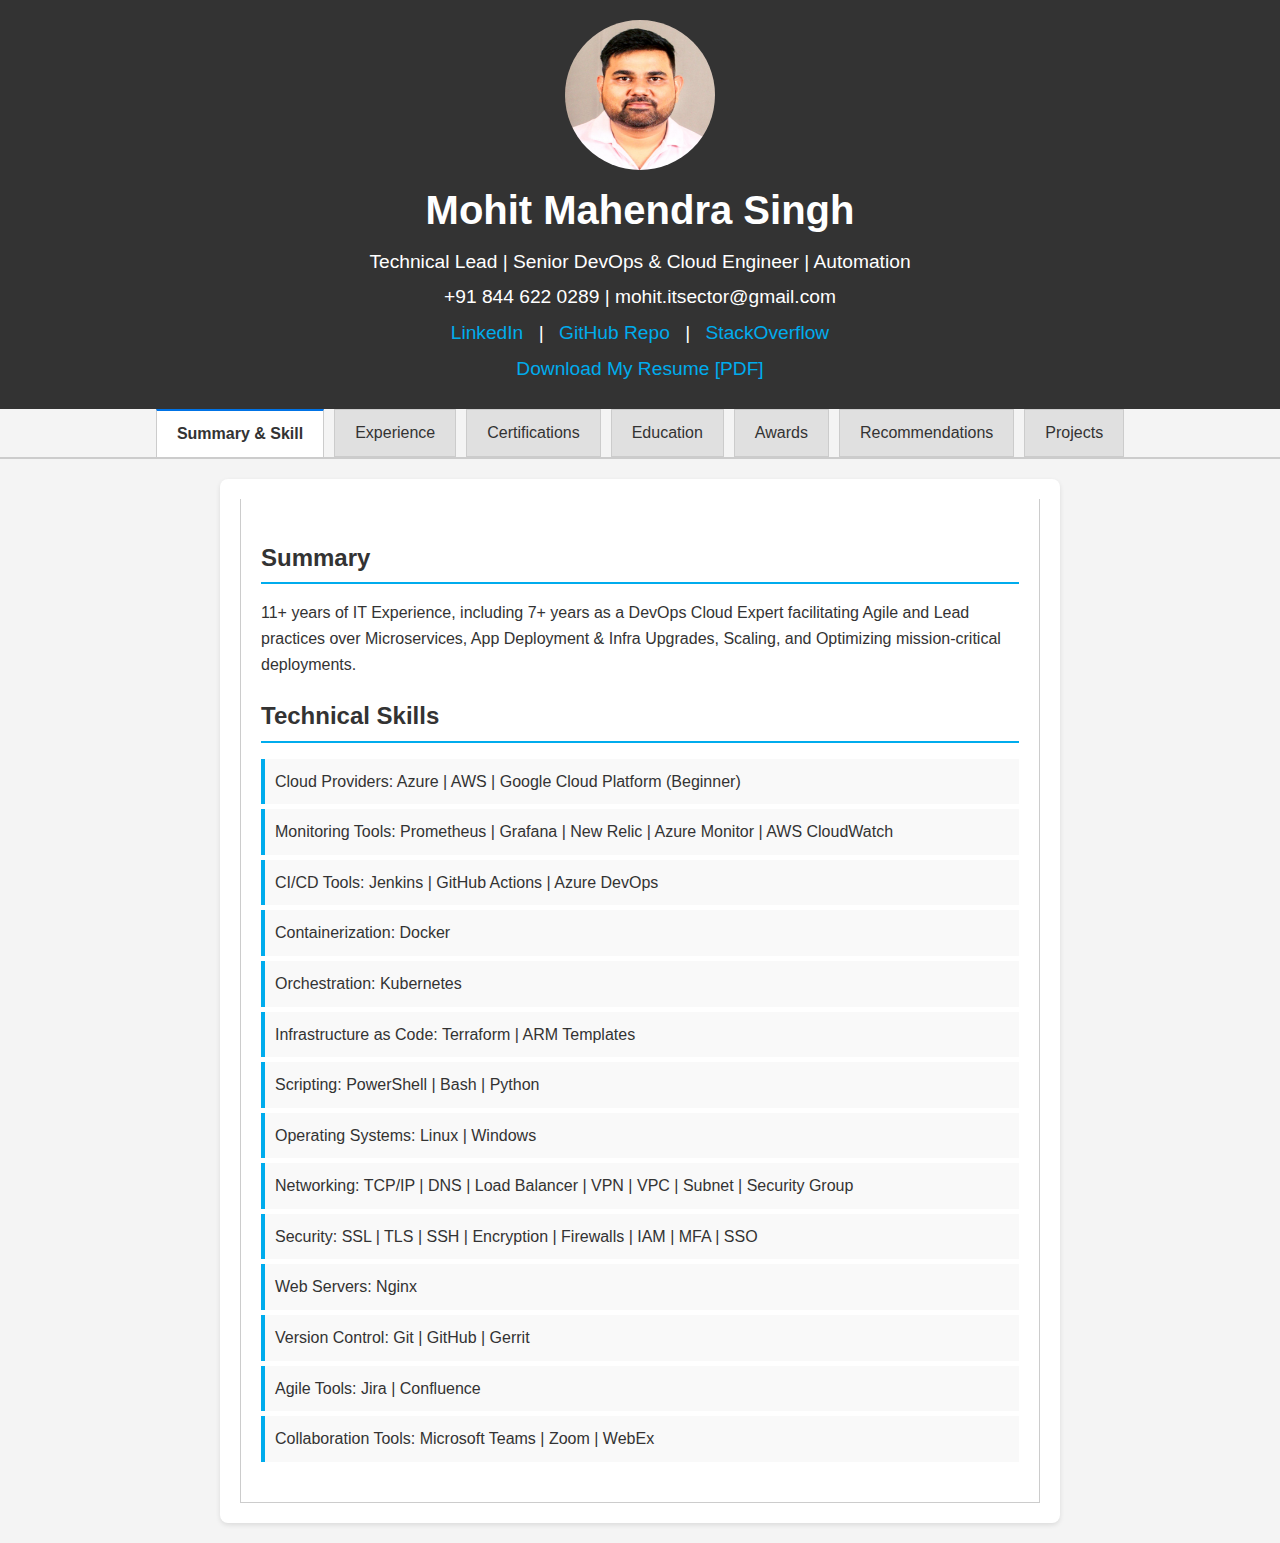
<file: index.html>
<!DOCTYPE html>
<html lang="en">
<head>
    <meta charset="UTF-8">
    <meta name="viewport" content="width=device-width, initial-scale=1.0">
    <title>My Resume</title>
    <link rel="stylesheet" href="styles.css">
</head>
<body>
    <header>
        <img src="images/profile.jpg" alt="Profile Picture" style="width:150px; height:150px; border-radius:50%;">
        <h1>Mohit Mahendra Singh</h1>
        <p>Technical Lead | Senior DevOps & Cloud Engineer | Automation</p>
        <p>+91 844 622 0289 | mohit.itsector@gmail.com</p>
        <p>
            <a href="https://www.linkedin.com/in/mohitmsingh/">LinkedIn</a> | 
            <a href="https://github.com/mohitmsingh">GitHub Repo</a> | 
            <a href="https://stackoverflow.com/users/10126162/mohit-m-singh">StackOverflow</a>
        </p>
        <p>
        <a href="files/MohitSingh_DevOpsCloud_Resume_2025.pdf" download="MohitSingh_DevOpsCloud_Resume_2025.pdf" class="download-link">
            <i class="fa fa-download"></i> Download My Resume [PDF] </a> 
            <!-- | 
        <a href="files/MohitSingh_DevOpsCloud_Resume_2025.docx" download="MohitSingh_DevOpsCloud_Resume_2025.docx" class="download-link">
            <i class="fa fa-download"></i> Download My Resume [DOCX] -->
        </a>
        </p>
    </header>
    <div class="tabs">
        <div class="tab active" data-tab="summary">Summary & Skill</div>
        <div class="tab" data-tab="experience">Experience</div>
        <div class="tab" data-tab="certifications">Certifications</div>
        <div class="tab" data-tab="education">Education</div>
        <div class="tab" data-tab="awards">Awards</div>
        <div class="tab" data-tab="recommendation">Recommendations</div>
        <div class="tab" data-tab="project">Projects</div>
    </div>
    <main>
        <div id="summary" class="tab-content active">
            <section>
                <h2>Summary</h2>
                <div class="content">
                    <p>11+ years of IT Experience, including 7+ years as a DevOps Cloud Expert facilitating Agile and Lead practices over Microservices, App Deployment & Infra Upgrades, Scaling, and Optimizing mission-critical deployments.</p>
                </div>
            </section>
            <section>
                <h2>Technical Skills</h2>
                <ul>
                    <li>Cloud Providers: Azure | AWS | Google Cloud Platform (Beginner)</li>
                    <li>Monitoring Tools: Prometheus | Grafana | New Relic | Azure Monitor | AWS CloudWatch</li>
                    <li>CI/CD Tools: Jenkins | GitHub Actions | Azure DevOps</li>
                    <li>Containerization: Docker</li>
                    <li>Orchestration: Kubernetes</li>
                    <li>Infrastructure as Code: Terraform | ARM Templates</li>
                    <li>Scripting: PowerShell | Bash | Python</li>
                    <li>Operating Systems: Linux | Windows</li>
                    <li>Networking: TCP/IP | DNS | Load Balancer | VPN | VPC | Subnet | Security Group</li>
                    <li>Security: SSL | TLS | SSH | Encryption | Firewalls | IAM | MFA | SSO</li>
                    <li>Web Servers: Nginx</li>
                    <li>Version Control: Git | GitHub | Gerrit</li>
                    <li>Agile Tools: Jira | Confluence</li>
                    <li>Collaboration Tools: Microsoft Teams | Zoom | WebEx</li>                    
                </ul>
            </section>
        </div>
        <div id="experience" class="tab-content">
            <section>
                <h2>Experience</h2>
                <article>
                    <h3>Technical Lead – DevOps & Cloud | 06/2022 – Present [2 years 7 months] </h3>
                    <p><strong>Tech Mahindra Ltd.</strong> | Nagpur, MH</p>
                    <ul>
                        <li>Designed, implemented, and managed CI/CD pipelines utilizing GitHub Actions, Azure DevOps for Microsoft Azure & AWS Infrastructure.</li>
                        <li>Experience in creating Docker images and containers and pushing the images into ACR & EKC Registries.</li>
                        <li>Implemented deployment strategies for multiple applications, including Rolling Updates and Canary deployments in Elastic Kubernetes Service (EKS).</li>
                        <li>Automated repetitive tasks using IaC principles with tools like Terraform and Helm charts.</li>
                        <li>Utilized Python & Shell scripting for automation of ad hoc and maintenance tasks.</li>
                    </ul>
                </article>
    
                <article>
                    <h3>Technical Lead – DevOps & Cloud | 12/2021 - 05/2022 [6 months] </h3>
                    <p><strong>Wipro Ltd.</strong> | Pune, MH</p>
                    <ul>
                        <li>Provisioned AWS infrastructure using CloudFormation templates and deployed applications on ECS, LightSail, and EKS.</li>
                        <li>Created a fully automated CI/CD pipeline in Jenkins to continuously build, test artifacts, and trigger deployments on pull requests.</li>
                        <li>Developed Grafana dashboards to visualize Prometheus metrics.</li>
                        <li>Integrated AWS services for scalable cloud infrastructure management.</li>
                        <li>Utilized Bash scripting for build automation, deployment, and maintenance tasks.</li>
                    </ul>
                </article>
    
                <article>
                    <h3>Project Manager - DevOps | 07/2018 – 11/2021 [3 years 4 months] </h3>
                    <p><strong>Pactera Edge</strong> | Hyderabad, TG</p>
                    <ul>
                        <li>Provisioned global region infrastructure efficiently with Azure ARM Templates on Azure Landing Zone.</li>
                        <li>Demonstrated adeptness with foundational development tools and crafting complex pipelines using Azure DevOps.</li>
                        <li>Proficiently created images and containers, orchestrated PODs, and maintained services and ingress using Azure Kubernetes Service.</li>
                        <li>Managed various Azure resources including Key Vault, Resource Group, Service Bus, Containers, AKS, access policies, secrets, quota creation, and Pinning.</li>
                    </ul>
                </article>
    
                <article>
                    <h3>Senior Consultant | 07/2013 – 07/2018 [5 years]</h3>
                    <p><strong>Capgemini Ltd.</strong> | Pune, MH & Hungary, Europe</p>
                    <ul>
                        <li>Experience in installing and configuring Jenkins master and worker nodes. Built CI/CD pipeline and managing the infrastructure as code.</li>
                        <li>Responsible for managing source code and compiling using Maven.</li>
                        <li>Worked on Amazon Web Services (EC2, ELB, VPC, S3, CloudFront, IAM, RDS, Route 53, CloudWatch).</li>
                        <li>Managed deployment team of 15 members for working in all shifts.</li>
                    </ul>
                </article>
            </section>
        </div>
        <div id="certifications" class="tab-content">
            <section>
                <h2>Certifications</h2>
                <ul>
                    <li><a href="https://www.credly.com/badges/e0393bb7-c513-4a80-a20f-dafd69215ba4/public_url">AZ-900 Azure Fundamentals by Microsoft</a></li>
                    <li><a href="https://www.credly.com/go/RDTttkAYjTldPxowwCek6Q">CLF-C01 Cloud Practitioner by AWS</a></li>
                    <li><a href="https://www.linkedin.com/in/mohititsector/detail/overlay-view/urn:li:fsd_profileTreasuryMedia:(ACoAAArvgocB0oXeyJ485rbHEtmDfXM2wHbp548,1635465515139)/">ITIL Foundation Certificate</a></li>
                    <li><a href="#">New Relic Performance Pro Certified</a></li>
                </ul>
            </section>
        </div>
        <div id="education" class="tab-content">
            <section>
                <h2>Education</h2>
                <ul>
                    <li>[Full Time] B.E. in Electronics & Telecommunication, Nagpur University – 70%</li>
                    <li>[Part Time] Post Graduate Diploma in IT Management, SCDL, Symbiosis International (Deemed University) – 70%</li>
                </ul>
            </section>
        </div>
        <div id="awards" class="tab-content">
            <section>
                <h2>Awards</h2>
                <ul>
                    <li>"Digital Warrior Q1 2023" for providing end-to-end solutions of DevSecOps using GitHub Action.</li>
                    <li>"Go the Extra Mile Q3 2021" to create a team of 15 from scratch.</li>
                    <li>"Star Performer Q4 2018" for meeting target deliveries of client and deployed APP in UK & Germany Region.</li>
                    <li>"Pat on the Back 2015/2017" for regular assignments without losing any SLA.</li>
                </ul>
            </section>
        </div>
    
        <div id="recommendation" class="tab-content">
            <section id="recommendation">
                <h2>Recommendations</h2>
                <div class="content">
                    <img src="images/recommendations/recommendation1.png" alt="Recommendation 1 Screenshot" style="width:700px; height:auto;">
                    <img src="images/recommendations/recommendation2.png" alt="Recommendation 2 Screenshot" style="width:700px; height:auto;">
                    <img src="images/recommendations/recommendation3.png" alt="Recommendation 3 Screenshot" style="width:700px; height:auto;">
                    <img src="images/recommendations/recommendation4.png" alt="Recommendation 4 Screenshot" style="width:700px; height:auto;">
                </div>
            </section>
        </div>
        <div id="project" class="tab-content">
            <div class="nested-tabs-container">
                <div class="nested-tabs">
                    <div class="nested-tab active" data-nested-tab="Project 1">Project 1</div>
                    <div class="nested-tab" data-nested-tab="Project 2">Project 2</div>
                    <div class="nested-tab" data-nested-tab="Project 3">Project 3</div>
                    <div class="nested-tab" data-nested-tab="Project 4">Project 4</div>
                </div>
                <div class="nested-tab-contents">

                    <div id="Project 1" class="nested-tab-content active">
                        <h2>NASAzureFileSyncronizer (Sync NAS(OnPrem) to Jump Server to Azure Cloud)</h2>
                        <h3>1.1 Assumption & Limitation</h3>
                        <ul>
                            <li>Between OnPrem Jump Server to NAS, Robocopy is in place without /MIR i.e., copy-paste is happening between those endpoints, due to which anything deleted from Azure File Share will never be deleted from NAS.</li>
                            <li>Intentional & Adjustable Delay has been added between Azure File Share to OnPrem Jump Server to avoid any potential data/file loss.</li>
                            <li>Below diagram is the logical plan of the solution:</li>
                        </ul>
                        <img src="./images/project1/Picture1.png" alt="Logical Plan of the Solution">
                        <h3>Consideration on the Solution provided:</h3>
                        <ol>
                            <li>Azure Storage Sync Service will take care of syncing from Windows Server (On Prem) to Azure file share by services, so we have not added any code in the main script to handle that.</li>
                            <li>CSV will be the only input file to the main script.</li>
                            <li>For multiple NAS connections, please add input files to the main script. Based on that, the task scheduler frequency to run should be around every 10 minutes.</li>
                            <li>A mechanism has been added to capture logs on a specific path which will be shared in the SOP document.</li>
                        </ol>
                        <h3>1.2 Step 1 - Provide Input using CSV file [One Time Activity]</h3>
                        <ol>
                            <li>
                                Download the Tool Zip Package 
                                (<a href="https://github.com/mohitmsingh/automation-script/blob/main/powershell/NASAzureFileSyncronizer/NASAzureFileSyncronizer.zip">link</a>) 
                                to a specific Jump Server where we have storage sync service installed onto D: Drive and extract the file there:
                                <img src="./images/project1/Picture2.png" alt="Tool Extraction">
                            </li>
                            <li>
                                Navigate to Path <code>D:\NASAzureFileSyncronizer\Script</code>, and copy Input.csv file on your local machine for modification (for better visual on the data):
                                <img src="./images/project1/Picture3.png" alt="Navigation">
                                <img src="./images/project1/Picture4.png" alt="CSV Example">
                            </li>
                        </ol>
                        <table border="1">
                            <thead>
                                <tr>
                                    <th>Header</th>
                                    <th>Header Value</th>
                                    <th>Explanation</th>
                                </tr>
                            </thead>
                            <tbody>
                                <tr>
                                    <td>srno</td>
                                    <td>NAS1, NAS2</td>
                                    <td>Serial No.</td>
                                </tr>
                                <tr>
                                    <td>ennv</td>
                                    <td>Example: dev, sit, uat, prd</td>
                                    <td>Environment Name</td>
                                </tr>
                                <tr>
                                    <td>nasMachineUserName</td>
                                    <td>[Should be encrypted] <br> corp-aisXXXdev\\nas_nwf1, <br> corp-aisXXXdev\\nas_nwf2</td>
                                    <td>Username of NAS Machine Login should be encrypted using EncryptDecrypt Tool 
                                        <a href="https://github.com/mohitmsingh/automation-script/tree/main/powershell/NASAzureFileSyncronizer#13step-2---encrypt-confidential-value-one-time-activity">[Step 2 - Encrypt Confidential Value One Time Activity]</a>
                                    </td>
                                </tr>
                                <tr>
                                    <td>nasMachinePwd</td>
                                    <td>[Should be encrypted] <br> Password@1,Password@2</td>
                                    <td>Password of NAS Machine Login should be encrypted using EncryptDecrypt Tool 
                                        <a href="https://github.com/mohitmsingh/automation-script/tree/main/powershell/NASAzureFileSyncronizer#13step-2---encrypt-confidential-value-one-time-activity">[Step 2 - Encrypt Confidential Value One Time Activity]</a>
                                    </td>
                                </tr>
                                <tr>
                                    <td>inputNASPath</td>
                                    <td>\\\\10.137.XX.X\\sht_sdwf</td>
                                    <td>NAS Path which needs to be mapped as drive. It should be in the same format.</td>
                                </tr>
                                <tr>
                                    <td>inputOnPremPath</td>
                                    <td>D:\\sht_sbnwf</td>
                                    <td>On Prem Path (Windows server) where the script has been copied.</td>
                                </tr>
                                <tr>
                                    <td>inputParentFolder</td>
                                    <td>\\DEV\\DATA\\</td>
                                    <td>NAS Parent Folder should be added here. Example:
                                        <br> \\DEV\\DATA1\\ belongs to NAS1
                                        <br> \\STG\\DATA2\\ belongs to NAS2
                                    </td>
                                </tr>
                                <tr>
                                    <td>inputFolderReadWriteAccess</td>
                                    <td>FolderName1, FolderName2</td>
                                    <td>Subfolder names that need to be copied from NAS to Azure & Azure to NAS.</td>
                                </tr>
                                <tr>
                                    <td>inputFolderReadOnly</td>
                                    <td>FolderName1, FolderName2</td>
                                    <td>Subfolder names that need to be copied from NAS to Azure only.</td>
                                </tr>
                                <tr>
                                    <td>inputFolderWriteOnly</td>
                                    <td>FolderName1, FolderName2</td>
                                    <td>Subfolder names that need to be copied from Azure to NAS only.</td>
                                </tr>
                                <tr>
                                    <td>rgName</td>
                                    <td>Example: rg-AppName-az-region-dev-001</td>
                                    <td>Assumption: The value will be the same for all NAS to a particular environment.
                                        <br> Get the value from Azure side, Resource Group of storage sync service used for this environment.
                                    </td>
                                </tr>
                                <tr>
                                    <td>StorageSyncServiceName</td>
                                    <td>Example: sss-appname-az-region-dev-001</td>
                                    <td>Assumption: The value will be the same for all NAS to a particular environment.
                                        <br> Get the value from Azure side, Storage Sync Service used for this environment.
                                    </td>
                                </tr>
                                <tr>
                                    <td>SyncGroupName</td>
                                    <td>Example: appname-syncgroup1-dev</td>
                                    <td>Assumption: The value will be the same for all NAS to a particular environment.
                                        <br> Get the value from Azure side, the Sync Group Name used for this from the Storage Sync Service.
                                    </td>
                                </tr>
                                <tr>
                                    <td>CloudEndpointName</td>
                                    <td>[Should be encrypted] Example: 112b9026-XXXX-XXXX-XXXX-0e70e17aaf64</td>
                                    <td>Assumption: The value will be the same for all NAS to a particular environment.
                                        <br> Get the value from Azure side, Cloud Endpoint created for Sync group of storage sync service used for this environment 
                                        <a href="https://github.com/mohitmsingh/automation-script/tree/main/powershell/NASAzureFileSyncronizer#13step-2---encrypt-confidential-value-one-time-activity">[Step 2 - Encrypt Confidential Value One Time Activity]</a>
                                    </td>
                                </tr>
                            </tbody>
                        </table>
                        <p>Once the changes are made to input.csv, copy back the input file from local machine to OnPrem Path 
                            <code>D:\NASAzureFileSyncronizer\Script</code>.
                        </p>
                        <img src="./images/project1/Picture5.png" alt="Path Verification">

                        <h3>1.3 Step 2 - Encrypt Confidential Value [One Time Activity]</h3>
                        <ol>
                            <li>
                                Go to EncryptDecryptTool, on the path where you copied the zip file, navigate to 
                                <code>D:\NASAzureFileSyncronizer\EncryptDecryptTool</code> and double-click on “Startup.bat”.
                                <img src="./images/project1/Picture6.png" alt="Encryption Tool">
                            </li>
                            <li>Encrypt the below values to add them in the input.csv file:
                                <ul>
                                    <li>nasMachineUserName</li>
                                    <li>nasMachinePwd</li>
                                    <li>CloudEndpointName</li>
                                </ul>
                            </li>
                        </ol>
                        <img src="./images/project1/Picture7.png" alt="Encryption Process">

                        <h3>1.4 Step 3 – Verify Main PowerShell Script</h3>
                        <ol>
                            <li>Navigate to <code>D:\NASAzureFileSyncronizer\Script\NASAzureFileSyncronizer.ps1</code>.
                                <img src="./images/project1/Picture8.png" alt="Script Verification">
                            </li>
                        </ol>

                        <h3>1.5 Step 4 – Create & Configure Task Scheduler</h3>
                        <ol>
                            <li>Open “Task Scheduler” --> Click on Import Task.</li>
                            <li>Navigate to path: <code>D:\NASAzureFileSyncronizer\Script\TaskScheduler</code> and import <code>NASAzureFileSyncronizer.xml</code> to create and configure the task Scheduler.</li>
                        </ol>
                        <img src="./images/project1/Picture10.png" alt="Task Scheduler">

                        <h3>1.6 Step 5 – Logging</h3>
                        <p>
                            Logs are generated here for every run: 
                            <code>D:\NASAzureFileSyncronizer\Script\Logs</code>. 
                            Housekeeping policy keeps the last 5 days’ logs only.
                        </p>
                        <img src="./images/project1/Picture13.png" alt="Logging">
                    </div>
                    <div id="Project 2" class="nested-tab-content">
                        <h2>Under maintenance...</h2>
                        <ul>
                            <li>Under maintenance...</li>
                        </ul>
                    </div>
                    <div id="Project 3" class="nested-tab-content">
                        <h2>Under maintenance...</h2>
                        <ul>
                            <li>Under maintenance...</li>
                        </ul>
                    </div>
                </div>
            </div>
        </div>
    </main>
    <script>
        // Main tab switching
        document.querySelectorAll('.tab').forEach(tab => {
            tab.addEventListener('click', () => {
                document.querySelectorAll('.tab').forEach(t => t.classList.remove('active'));
                document.querySelectorAll('.tab-content').forEach(content => content.classList.remove('active'));
    
                tab.classList.add('active');
                document.getElementById(tab.getAttribute('data-tab')).classList.add('active');
            });
        });
    
        // Nested tab switching
        document.querySelectorAll('.nested-tab').forEach(tab => {
            tab.addEventListener('click', () => {
                document.querySelectorAll('.nested-tab').forEach(t => t.classList.remove('active'));
                document.querySelectorAll('.nested-tab-content').forEach(content => content.classList.remove('active'));
    
                tab.classList.add('active');
                document.getElementById(tab.getAttribute('data-nested-tab')).classList.add('active');
            });
        });
    </script>
</body>
</html>
</file>
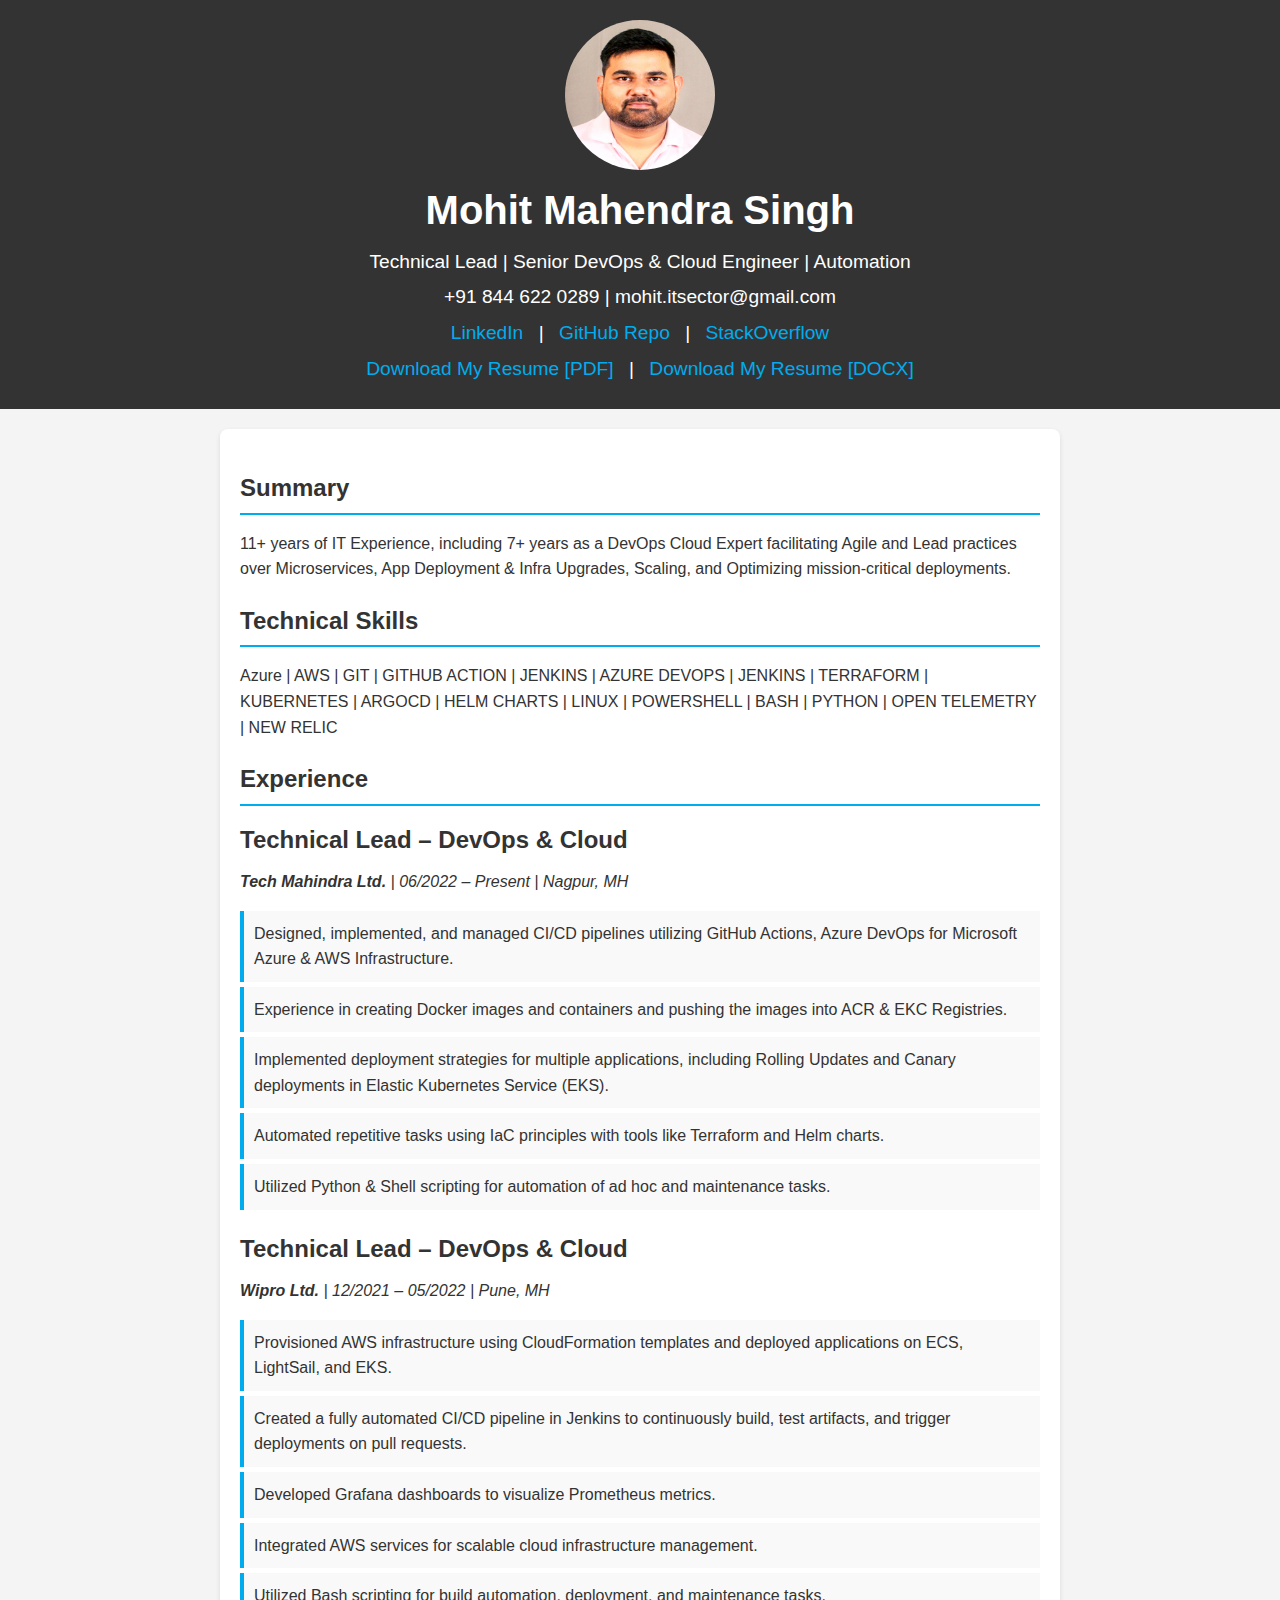
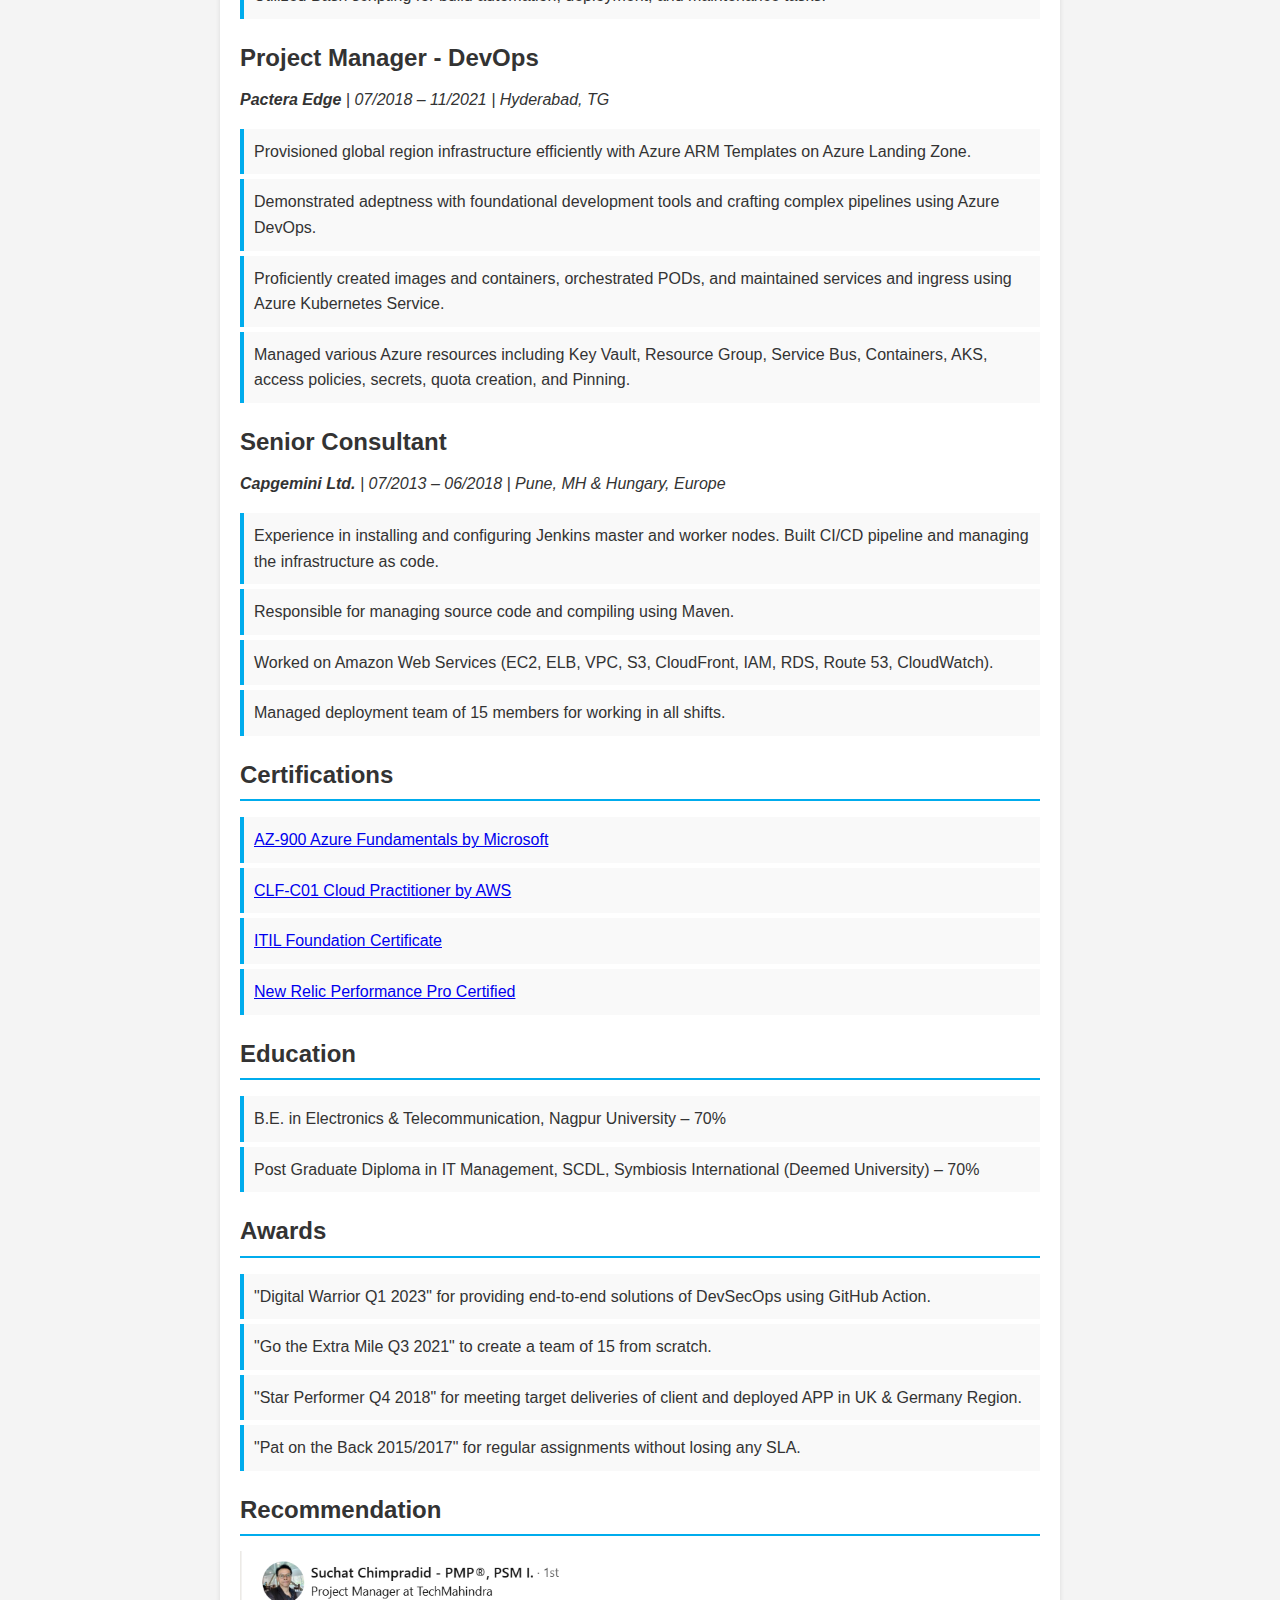
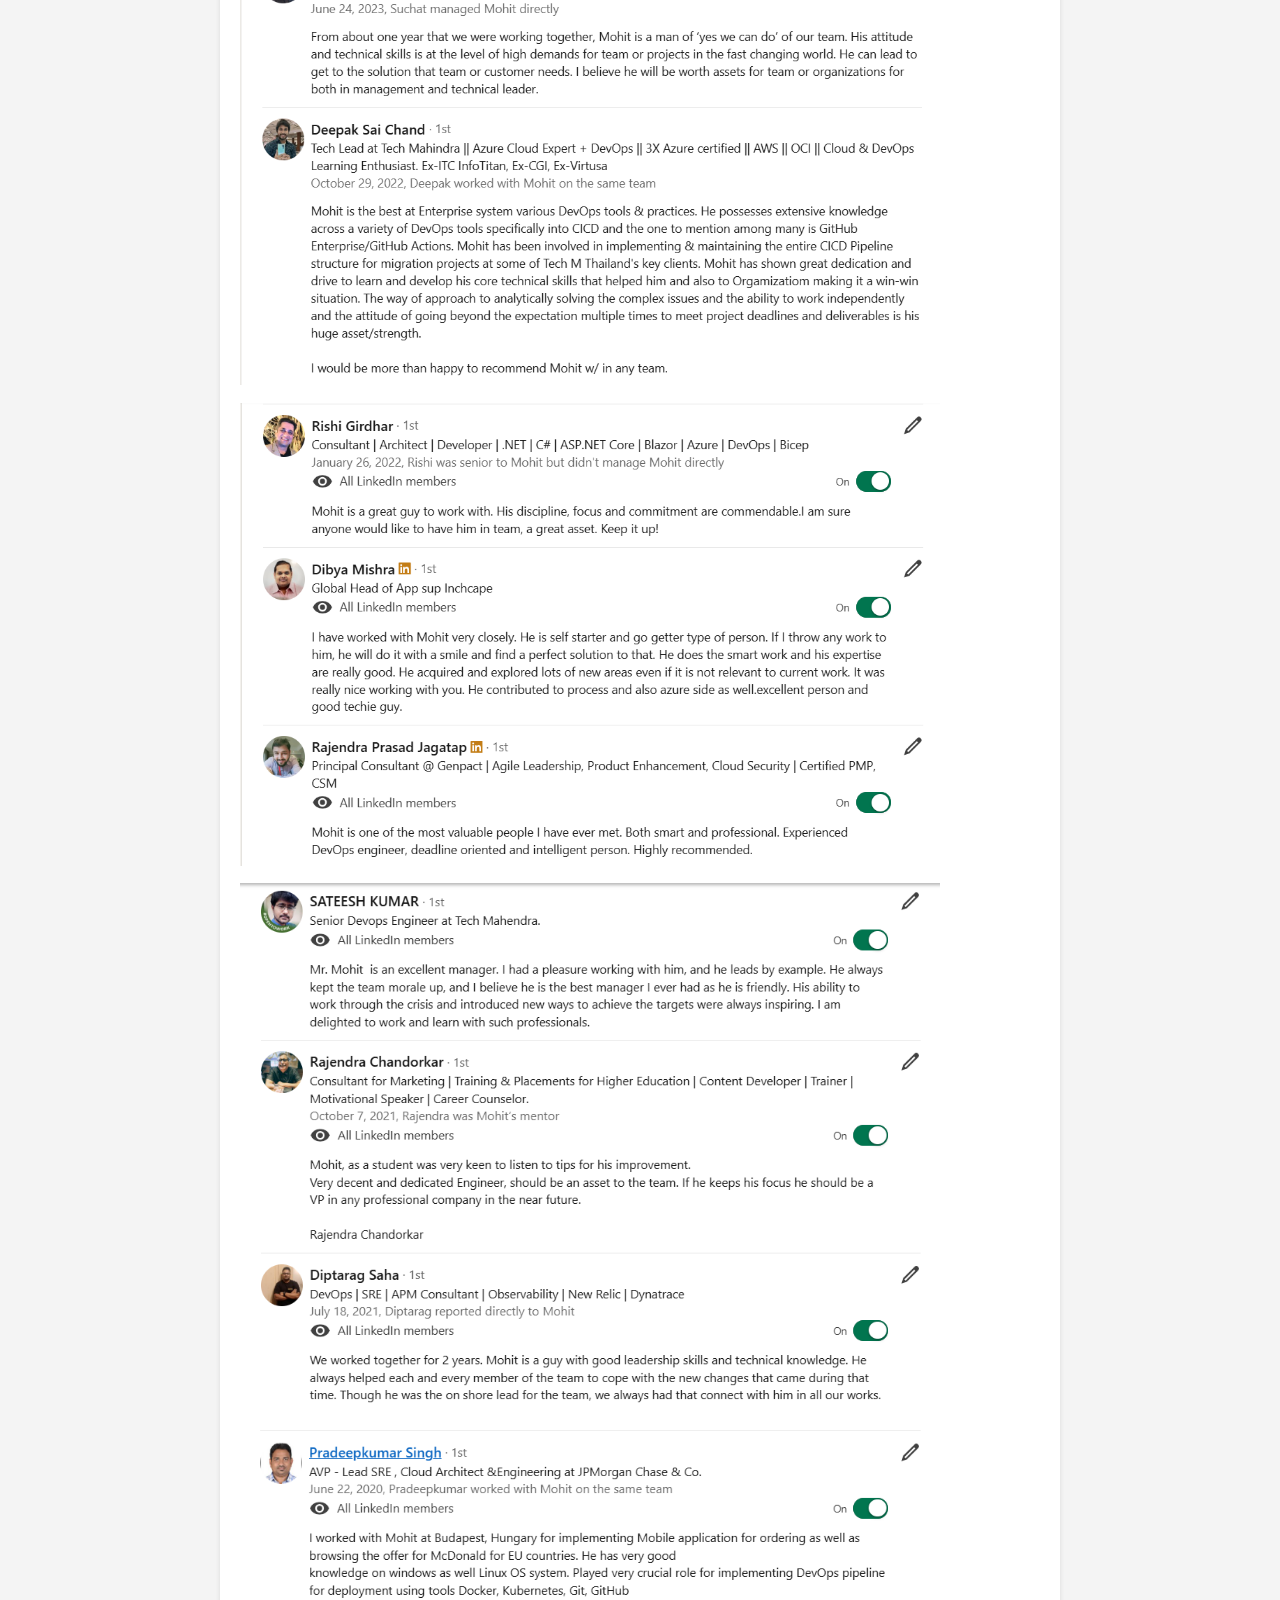
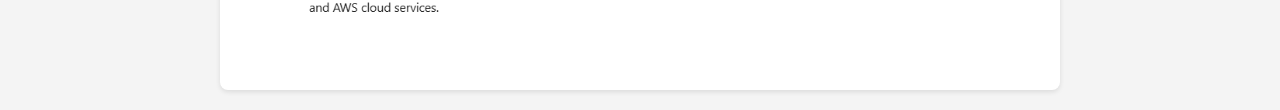
<file: indexV1.html>
<!DOCTYPE html>
<html lang="en">
<head>
    <meta charset="UTF-8">
    <meta name="viewport" content="width=device-width, initial-scale=1.0">
    <title>My Resume</title>
    <link rel="stylesheet" href="styles.css">
</head>
<body>
    <header>
        <img src="images/profile.jpg" alt="Profile Picture" style="width:150px; height:150px; border-radius:50%;">
        <h1>Mohit Mahendra Singh</h1>
        <p>Technical Lead | Senior DevOps & Cloud Engineer | Automation</p>
        <p>+91 844 622 0289 | mohit.itsector@gmail.com</p>
        <p>
            <a href="https://www.linkedin.com/in/mohitmsingh/">LinkedIn</a> | 
            <a href="https://github.com/mohitmsingh">GitHub Repo</a> | 
            <a href="https://stackoverflow.com/users/10126162/mohit-m-singh">StackOverflow</a>
        </p>
        <p>
        <a href="files/MohitSingh_DevOpsCloud_Resume_2025.pdf" download="MohitSingh_DevOpsCloud_Resume_2025.pdf" class="download-link">
            <i class="fa fa-download"></i> Download My Resume [PDF] </a> | 
        <a href="files/MohitSingh_DevOpsCloud_Resume_2025.docx" download="MohitSingh_DevOpsCloud_Resume_2025.docx" class="download-link">
            <i class="fa fa-download"></i> Download My Resume [DOCX]
        </a>
        </p>
    </header>
    
    <main>
        <section>
            <h2>Summary</h2>
            <div class="content">
                <p>11+ years of IT Experience, including 7+ years as a DevOps Cloud Expert facilitating Agile and Lead practices over Microservices, App Deployment & Infra Upgrades, Scaling, and Optimizing mission-critical deployments.</p>
            </div>
        </section>

        <section>
            <h2>Technical Skills</h2>
            <ul>
               Azure | AWS | GIT | GITHUB ACTION | JENKINS | AZURE DEVOPS | JENKINS | TERRAFORM | KUBERNETES | ARGOCD | HELM CHARTS | LINUX | POWERSHELL | BASH | PYTHON | OPEN TELEMETRY | NEW RELIC
            </ul>
        </section>

        <section>
            <h2>Experience</h2>
            
            <article>
                <h3>Technical Lead – DevOps & Cloud</h3>
                <p><strong>Tech Mahindra Ltd.</strong> | 06/2022 – Present | Nagpur, MH</p>
                <ul>
                    <li>Designed, implemented, and managed CI/CD pipelines utilizing GitHub Actions, Azure DevOps for Microsoft Azure & AWS Infrastructure.</li>
                    <li>Experience in creating Docker images and containers and pushing the images into ACR & EKC Registries.</li>
                    <li>Implemented deployment strategies for multiple applications, including Rolling Updates and Canary deployments in Elastic Kubernetes Service (EKS).</li>
                    <li>Automated repetitive tasks using IaC principles with tools like Terraform and Helm charts.</li>
                    <li>Utilized Python & Shell scripting for automation of ad hoc and maintenance tasks.</li>
                </ul>
            </article>

            <article>
                <h3>Technical Lead – DevOps & Cloud</h3>
                <p><strong>Wipro Ltd.</strong> | 12/2021 – 05/2022 | Pune, MH</p>
                <ul>
                    <li>Provisioned AWS infrastructure using CloudFormation templates and deployed applications on ECS, LightSail, and EKS.</li>
                    <li>Created a fully automated CI/CD pipeline in Jenkins to continuously build, test artifacts, and trigger deployments on pull requests.</li>
                    <li>Developed Grafana dashboards to visualize Prometheus metrics.</li>
                    <li>Integrated AWS services for scalable cloud infrastructure management.</li>
                    <li>Utilized Bash scripting for build automation, deployment, and maintenance tasks.</li>
                </ul>
            </article>

            <article>
                <h3>Project Manager - DevOps</h3>
                <p><strong>Pactera Edge</strong> | 07/2018 – 11/2021 | Hyderabad, TG</p>
                <ul>
                    <li>Provisioned global region infrastructure efficiently with Azure ARM Templates on Azure Landing Zone.</li>
                    <li>Demonstrated adeptness with foundational development tools and crafting complex pipelines using Azure DevOps.</li>
                    <li>Proficiently created images and containers, orchestrated PODs, and maintained services and ingress using Azure Kubernetes Service.</li>
                    <li>Managed various Azure resources including Key Vault, Resource Group, Service Bus, Containers, AKS, access policies, secrets, quota creation, and Pinning.</li>
                </ul>
            </article>

            <article>
                <h3>Senior Consultant</h3>
                <p><strong>Capgemini Ltd.</strong> | 07/2013 – 06/2018 | Pune, MH & Hungary, Europe</p>
                <ul>
                    <li>Experience in installing and configuring Jenkins master and worker nodes. Built CI/CD pipeline and managing the infrastructure as code.</li>
                    <li>Responsible for managing source code and compiling using Maven.</li>
                    <li>Worked on Amazon Web Services (EC2, ELB, VPC, S3, CloudFront, IAM, RDS, Route 53, CloudWatch).</li>
                    <li>Managed deployment team of 15 members for working in all shifts.</li>
                </ul>
            </article>
        </section>

        <section>
            <h2>Certifications</h2>
            <ul>
                <li><a href="https://www.credly.com/badges/e0393bb7-c513-4a80-a20f-dafd69215ba4/public_url">AZ-900 Azure Fundamentals by Microsoft</a></li>
                <li><a href="https://www.credly.com/go/RDTttkAYjTldPxowwCek6Q">CLF-C01 Cloud Practitioner by AWS</a></li>
                <li><a href="https://www.linkedin.com/in/mohititsector/detail/overlay-view/urn:li:fsd_profileTreasuryMedia:(ACoAAArvgocB0oXeyJ485rbHEtmDfXM2wHbp548,1635465515139)/">ITIL Foundation Certificate</a></li>
                <li><a href="#">New Relic Performance Pro Certified</a></li>
            </ul>
        </section>

        <section>
            <h2>Education</h2>
            <ul>
                <li>B.E. in Electronics & Telecommunication, Nagpur University – 70%</li>
                <li>Post Graduate Diploma in IT Management, SCDL, Symbiosis International (Deemed University) – 70%</li>
            </ul>
        </section>

        <section>
            <h2>Awards</h2>
            <ul>
                <li>"Digital Warrior Q1 2023" for providing end-to-end solutions of DevSecOps using GitHub Action.</li>
                <li>"Go the Extra Mile Q3 2021" to create a team of 15 from scratch.</li>
                <li>"Star Performer Q4 2018" for meeting target deliveries of client and deployed APP in UK & Germany Region.</li>
                <li>"Pat on the Back 2015/2017" for regular assignments without losing any SLA.</li>
            </ul>
        </section>
        <section id="recommendation">
            <h2>Recommendation</h2>
            <div class="content">
                <img src="images/recommendation1.png" alt="Recommendation 1 Screenshot" style="width:700px; height:auto;">
                <img src="images/recommendation2.png" alt="Recommendation 2 Screenshot" style="width:700px; height:auto;">
                <img src="images/recommendation3.png" alt="Recommendation 3 Screenshot" style="width:700px; height:auto;">
                <img src="images/recommendation4.png" alt="Recommendation 4 Screenshot" style="width:700px; height:auto;">
            </div>
        </section>
    </main>
</body>
</html>
</file>
<file: styles.css>
/* General Reset */
body {
    margin: 0;
    padding: 0;
    font-family: Arial, sans-serif;
    line-height: 1.6;
    background-color: #f4f4f4;
    color: #333;
}

/* Header */
header {
    background: #333;
    color: #fff;
    padding: 20px 0;
    text-align: center;
}

header h1 {
    margin: 0;
    font-size: 2.5em;
}

header p {
    margin: 5px 0;
    font-size: 1.2em;
}

header a {
    color: #00aced;
    text-decoration: none;
    margin: 0 10px;
}

/* Tabs Styling */
.tabs {
    display: flex;
    justify-content: center;
    background: #f4f4f4;
    border-bottom: 2px solid #ccc;
}

.tab {
    padding: 10px 20px;
    cursor: pointer;
    background: #e0e0e0;
    border: 1px solid #ccc;
    margin: 0 5px;
    transition: background 0.3s;
}

.tab.active {
    background: #fff;
    font-weight: bold;
    border-top: 2px solid #0073e6;
    border-right: 1px solid #ccc;
    border-left: 1px solid #ccc;
    border-bottom: none;
}

.tab:hover {
    background: #d9d9d9;
}

.tab-content {
    display: none;
    padding: 20px;
    background: #fff;
    border: 1px solid #ccc;
    border-top: none;
}

.tab-content.active {
    display: block;
}

/* Main Content */
main {
    max-width: 800px;
    margin: 20px auto;
    padding: 20px;
    background: #fff;
    border-radius: 8px;
    box-shadow: 0 2px 5px rgba(0, 0, 0, 0.1);
}

section {
    margin-bottom: 20px;
}

section h2 {
    border-bottom: 2px solid #00aced;
    padding-bottom: 5px;
    margin-bottom: 15px;
    color: #333;
}

ul {
    list-style: none;
    padding: 0;
}

ul li {
    background: #f9f9f9;
    margin: 5px 0;
    padding: 10px;
    border-left: 4px solid #00aced;
}

/* Articles */
article {
    margin-bottom: 20px;
}

article h3 {
    margin: 0 0 10px 0;
    font-size: 1.5em;
}

article p {
    margin: 5px 0;
    font-style: italic;
}

/* Footer Links */
header a:hover {
    text-decoration: underline;
}

/* Recommendations Section - Add styles for images */
.content img {
    width: 600px;
    height: auto;
    margin-bottom: 10px;
}

/* Nested Tabs Styling */
.nested-tabs-container {
    display: flex;
}

.nested-tabs {
    flex: 1;
    max-width: 200px;
    border-right: 1px solid #ccc;
    background: #f9f9f9;
}

.nested-tab {
    padding: 10px;
    cursor: pointer;
    background: #e0e0e0;
    border-bottom: 1px solid #ccc;
    transition: background 0.3s;
}

.nested-tab.active {
    background: #fff;
    font-weight: bold;
    border-left: 4px solid #0073e6;
}

.nested-tab:hover {
    background: #d9d9d9;
}

.nested-tab-contents {
    flex: 3;
    padding: 20px;
    background: #fff;
}

.nested-tab-content {
    display: none;
}

.nested-tab-content.active {
    display: block;
}
</file>
